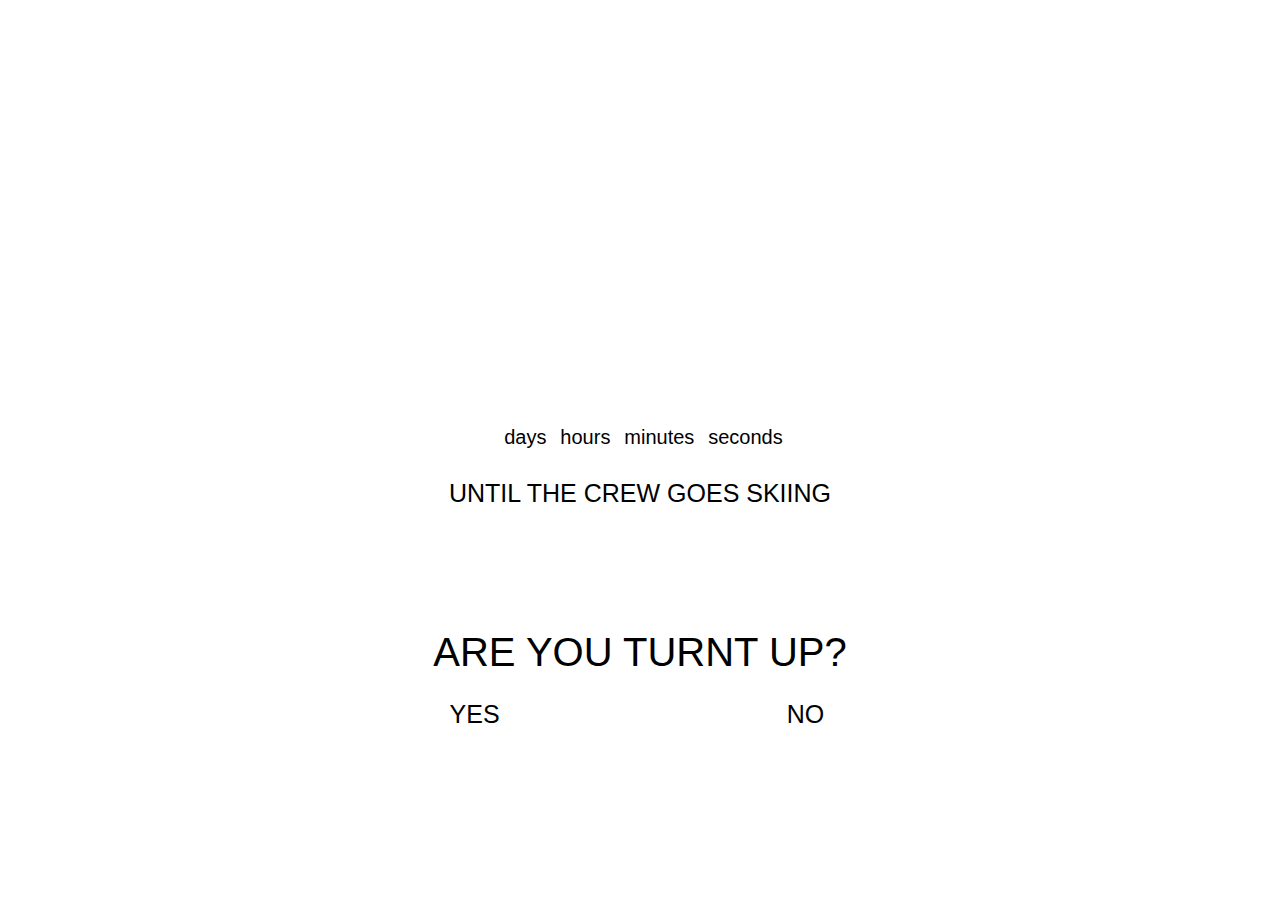
<file: wintergreen/wintergreen.html>
<html>
  <head>
    <title>WINTERGREEN 2014</title>
    <script type="text/javascript" src="js/lib/jquery-2.0.3.min.js"></script>
    <!-- <script type="text/javascript" src="js/lib/bootstrap.min.js"></script> -->
    <script type="text/javascript" src="js/main.js"></script>
    <link href="css/style.css" rel="stylesheet">
    <!-- <link href="css/bootstrap.css" rel="stylesheet"> -->
  </head>


  <div id="countdown">
    <div id="countdown-time">
      <div id="countdown-days" class="count-time count-time-value"></div>
      <div class="count-time count-time-label">days</div>
      <div id="countdown-hours" class="count-time count-time-value"></div>
      <div class="count-time count-time-label">hours</div>
      <div id="countdown-minutes" class="count-time count-time-value"></div>
      <div class="count-time count-time-label">minutes</div>
      <div id="countdown-seconds" class="count-time count-time-value"></div>
      <div class="count-time count-time-label">seconds</div>
    </div>
    <br>
    <div id="crew-label">UNTIL THE CREW GOES SKIING</div>
  </div>

  <div id="turnt-up">
    <div id="turnt-question">ARE YOU TURNT UP?</div>
    <div id="turnt-options">
      <div id="turnt-yes" class="turnt-answer">YES</div>
      <div id="turnt-no" class="turnt-answer">NO</div>
    </div>
  </div>

  <div id="liljon">
    <div id="player"></div>
  </div>
</html>
</file>
<file: wintergreen/css/style.css>
body{
    margin: 0 auto;
    padding: 0;
    font-family: "Helvetica Neue", Helvetica, Arial, sans-serif;
    font-size: 25px;
}

.count-time{
  display:inline-block;
}

.count-time-value{
  font-size:50px;
}

.count-time-label{
  font-size: 20px;
}

.turnt-answer{
  display:inline-block;
  transform:translate(-50%, 0%);
  padding:25px;
}

#countdown{
  padding:5px;
  top:50%;
  left:50%;
  position:absolute;
  transform: translate(-50%, -50%);
}

#crew-label{
  left:50%;
  position:absolute;
  transform: translate(-50%, 0%);
  white-space: nowrap;
}

#turnt-up{
  top:70%;
  left:50%;
  position:absolute;
  transform:translate(-50%, 0%);
}

#turnt-question{
  font-size:40px;
}


#turnt-yes{
  left:10%;
  position:absolute;
}

#turnt-no{
  left:90%;
  position:absolute;
}
</file>
